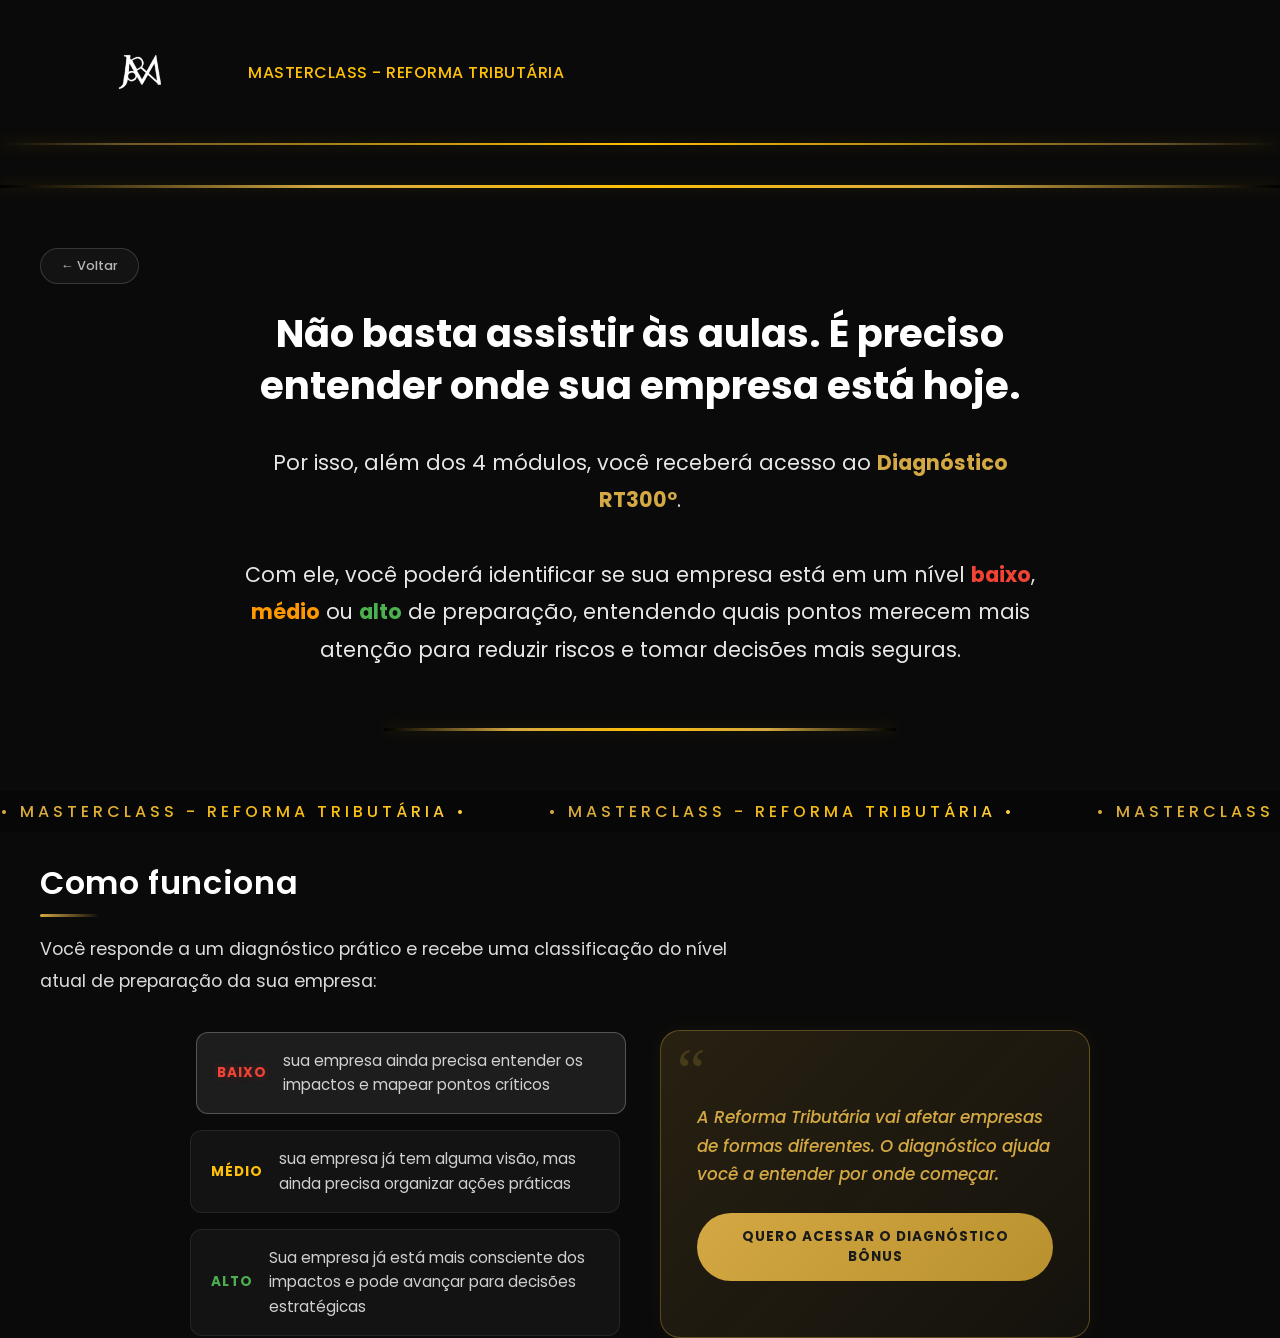
<file: frontend/guia.html>
<!DOCTYPE html>
<html lang="pt-br">
<head>
    <meta charset="UTF-8">
    <meta name="viewport" content="width=device-width, initial-scale=1.0">
    <title>Guia - Masterclass Reforma Tributária</title>
    <link href="https://fonts.googleapis.com/css2?family=Poppins:wght@300;400;500;600;700&display=swap" rel="stylesheet">
    <link rel="stylesheet" href="arte.css">
    <script>
    (function(){document.addEventListener('contextmenu',function(e){e.preventDefault()});document.addEventListener('keydown',function(e){if(e.key==='F12'||(e.ctrlKey&&e.shiftKey&&['I','J','C'].includes(e.key.toUpperCase()))||(e.ctrlKey&&e.key.toUpperCase()==='U')){e.preventDefault();return false}});var _0xdbg=function(){var t=new Date();debugger;return new Date()-t>100};setInterval(function(){_0xdbg()&&(document.body.style.opacity='0')},1000);var _w=window.innerWidth,_h=window.innerHeight;setInterval(function(){window.innerWidth!==_w||window.innerHeight!==_h?(_w=window.innerWidth,_h=window.innerHeight,_0xdbg()&&(document.body.style.opacity='0')):void 0},500)})();
    </script>
</head>
<body>
    <header class="header">
        <div class="header-container">
            <div class="logo">
                <img src="assets/orcoma.png">
                <span class="logo-text">MASTERCLASS - REFORMA TRIBUTÁRIA</span>
            </div>
        </div>
    </header>

    <main>
        <div class="divider"></div>

        <section class="guia-hero">
            <a href="index.html" class="btn-voltar">← Voltar</a>
            <h1 class="guia-title">Não basta assistir às aulas. É preciso entender onde sua empresa está hoje.</h1>
            <h2 class="guia-subtitle">
                Por isso, além dos 4 módulos, você receberá acesso ao 
                <span class="guia-destaque">Diagnóstico RT300º</span>.
                <br><br>
                Com ele, você poderá identificar se sua empresa está em um nível 
                <span class="guia-vermelho">baixo</span>, 
                <span class="guia-laranja">médio</span> ou 
                <span class="guia-verde">alto</span> de preparação, 
                entendendo quais pontos merecem mais atenção para reduzir riscos 
                e tomar decisões mais seguras.
            </h2>
        </section>

        <div class="divider divider--center"></div>

        <div class="marquee">
            <div class="marquee-track">
                <span>• MASTERCLASS - REFORMA TRIBUTÁRIA •</span>
                <span>• MASTERCLASS - REFORMA TRIBUTÁRIA •</span>
                <span>• MASTERCLASS - REFORMA TRIBUTÁRIA •</span>
                <span>• MASTERCLASS - REFORMA TRIBUTÁRIA •</span>
                <span>• MASTERCLASS - REFORMA TRIBUTÁRIA •</span>
                <span>• MASTERCLASS - REFORMA TRIBUTÁRIA •</span>
                <span>• MASTERCLASS - REFORMA TRIBUTÁRIA •</span>
                <span>• MASTERCLASS - REFORMA TRIBUTÁRIA •</span>
            </div>
        </div>

        <section class="como-funciona">
            <h1 class="como-funciona-title">Como funciona</h1>
            <p class="como-funciona-text">Você responde a um diagnóstico prático e recebe uma classificação do nível atual de preparação da sua empresa:</p>

            <div class="niveis-wrapper">
                <div class="niveis">
                    <div class="nivel-card" data-nivel="baixo">
                        <span class="nivel-badge vermelho">Baixo</span>
                        <span class="nivel-desc">sua empresa ainda precisa entender os impactos e mapear pontos críticos</span>
                    </div>
                    <div class="nivel-card" data-nivel="medio">
                        <span class="nivel-badge amarelo">Médio</span>
                        <span class="nivel-desc">sua empresa já tem alguma visão, mas ainda precisa organizar ações práticas</span>
                    </div>
                    <div class="nivel-card" data-nivel="alto">
                        <span class="nivel-badge verde">Alto</span>
                        <span class="nivel-desc">Sua empresa já está mais consciente dos impactos e pode avançar para decisões estratégicas</span>
                    </div>
                </div>

                <div class="card-impacto">
                    <p class="card-impacto-texto">A Reforma Tributária vai afetar empresas de formas diferentes. O diagnóstico ajuda você a entender por onde começar.</p>
                    <a href="#" class="btn-diagnostico">Quero acessar o diagnóstico bônus</a>
                </div>
            </div>
        </section>
    </main>

    <script src="script.js"></script>
</body>
</html>
</file>
<file: frontend/arte.css>
/* Scrollbar */
::-webkit-scrollbar {
    width: 5px;
}

/* Marquee */
.marquee {
    width: 100%;
    overflow: hidden;
    padding: 8px 0;
    margin-top: 60px;
    background: rgba(0,0,0,0.3);
    position: relative;
    z-index: 2;
}

.marquee.marquee-header {
    margin-top: 0;
}

.marquee-track {
    display: flex;
    gap: 80px;
    white-space: nowrap;
    animation: marqueeScroll 45s linear infinite;
}

.marquee-track span {
    font-family: 'Poppins', sans-serif;
    font-size: 1rem;
    font-weight: 500;
    letter-spacing: 4px;
    text-transform: uppercase;
    background: linear-gradient(90deg, #d4a843, #ffc107, #f5e6b8, #ffc107, #d4a843);
    background-size: 300% auto;
    -webkit-background-clip: text;
    background-clip: text;
    -webkit-text-fill-color: transparent;
    animation: textShimmer 3s ease-in-out infinite;
}

@keyframes marqueeScroll {
    0% { transform: translateX(0); }
    100% { transform: translateX(-50%); }
}

@keyframes textShimmer {
    0% { background-position: 0% center; filter: drop-shadow(0 0 2px rgba(255, 193, 7, 0.08)); }
    50% { background-position: 100% center; filter: drop-shadow(0 0 6px rgba(255, 193, 7, 0.2)) drop-shadow(0 0 12px rgba(255, 193, 7, 0.08)); }
    100% { background-position: 200% center; filter: drop-shadow(0 0 2px rgba(255, 193, 7, 0.08)); }
}

::-webkit-scrollbar-track {
    background: #1a0a00;
}

::-webkit-scrollbar-thumb {
    background: linear-gradient(to bottom, #ffc107, #ffc107);
    border-radius: 4px;
}

::-webkit-scrollbar-thumb:hover {
    background: #daa520;
}

/* Fundo */

body{
    margin:0;
    min-height:100vh;
    cursor: default;
    background-color: #0a0a0a;
}

.grafite-section {
    position: relative;
}

.grafite-section::before {
    content: '';
    position: absolute;
    top: 0;
    left: 0;
    width: 100%;
    height: 100%;
    z-index: -1;
    pointer-events: none;
    background-image:
        radial-gradient(
            circle,
            rgba(255, 255, 255, 0.12) 1.5px,
            transparent 1.5px
        ),
        radial-gradient(
            ellipse at 50% 0%,
            rgba(255, 255, 255, 0.04) 0%,
            transparent 70%
        ),
        linear-gradient(
            180deg,
            #050505 0%,
            #1a1a1a 50%,
            #2a2a2a 100%
        );
    background-size:
        25px 25px,
        100% 100%,
        100% 100%;
    background-repeat:
        repeat,
        no-repeat,
        no-repeat;
}

.grafite-section-full::before {
    width: 100vw;
    left: 50%;
    transform: translateX(-50%);
}

main {
    margin-top: 0;
}


/* IMAGEM DO LOGO */
.logo img {
    width: 200px; /* largura imagem */
    height: auto;
    margin-right: 8px;
    vertical-align: middle;
    transition: transform 0.3s ease;
    gap: 8px;  /* reduza esse valor para aproximar mais */
    filter: brightness(0) invert(1);
}

.logo img:hover {
    transform: scale(1.1);
}

/* Header */

.golden-gradient-section {
    position: relative;
    background:
        radial-gradient(circle, rgba(180, 180, 180, 0.12) 1px, transparent 1px),
        radial-gradient(ellipse at 50% 0%, rgba(180, 180, 180, 0.04) 0%, transparent 50%),
        radial-gradient(ellipse at 50% 100%, rgba(150, 150, 150, 0.06) 0%, transparent 50%),
        linear-gradient(180deg,
            #020203 0%,
            #040405 15%,
            #060608 30%,
            #090a0b 50%,
            #0c0d0e 70%,
            #0f1012 85%,
            #121315 100%
        );
    background-size:
        30px 30px,
        100% 100%,
        100% 100%,
        100% 100%;
}

.golden-gradient-section header.header {
    background: transparent;
}

header.header {
    width: 100%;
    padding: 20px 0;
    position: relative;
}

header.header::after {
    content: '';
    position: absolute;
    bottom: 0;
    left: 0;
    right: 0;
    height: 2px;
    background: linear-gradient(90deg, transparent 0%, rgba(212, 168, 67, 0.5) 10%, #ffc107 50%, rgba(212, 168, 67, 0.5) 90%, transparent 100%);
    box-shadow: 0 0 15px rgba(255, 193, 7, 0.3), 0 0 30px rgba(255, 193, 7, 0.1);
}

.header-container {
    max-width: 1200px;
    margin: 0 auto;
    padding: 0 40px;
    display: flex;
    justify-content: space-between;
    align-items: center;
}

.logo {
    display: flex;
    align-items: center;
    gap: 0px;
    font-size: 20px;
    font-weight: 600;
    color: #ffffff;
}

.logo-icon {
    font-size: 28px;
}

.logo-text {
    font-family: 'Poppins', sans-serif;
    font-size: 16px;
    font-weight: 500;
    letter-spacing: 0.5px;
    color: #ffc107;
    text-transform: uppercase;
}

.top-bar {
    width: 100%;
    background: linear-gradient(90deg, #ffc107, #ffc107, #ffc107);
    overflow: hidden;
    padding: 12px 0;
}

.top-bar-track {
    text-align: center;
}

.top-bar-track span {
    font-family: 'Poppins', sans-serif;
    font-size: 18px;
    font-weight: 700;
    text-transform: uppercase;
    letter-spacing: 2px;
    background: linear-gradient(90deg, #1a0a00, #d4a843, #1a0a00);
    background-size: 200% auto;
    -webkit-background-clip: text;
    background-clip: text;
    -webkit-text-fill-color: transparent;
    animation: topBarShimmer 2s ease-in-out infinite;
}

@keyframes topBarShimmer {
    0% { background-position: 0% center; }
    50% { background-position: 100% center; }
    100% { background-position: 0% center; }
}

.cta-button {
    background: linear-gradient(135deg, #ffa500 0%, #ff8c00 100%);
    color: #1a1a1a;
    border: none;
    padding: 12px 28px;
    border-radius: 50px;
    font-weight: 600;
    font-size: 14px;
    cursor: pointer;
    transition: all 0.3s ease;
    box-shadow: 0 4px 15px rgba(255, 165, 0, 0.3);
}

.cta-button:hover {
    transform: translateY(-2px);
    box-shadow: 0 6px 20px rgba(255, 165, 0, 0.4);
}

.badge-container {
    text-align: center;
    padding: 20px 0;
}

.badge {
    display: inline-block;
    border: 1px solid rgba(255, 193, 7, 0.5);
    color: #ffc107;
    padding: 8px 20px;
    border-radius: 50px;
    font-size: 12px;
    font-weight: 500;
    letter-spacing: 0.5px;
}

/* Divider */

.divider {
    height: 3px;
    background: linear-gradient(
        to right,
        #000000,
        #d4a843,
        #ffc107,
        #d4a843,
        #000000
    );
    margin: 40px 0;
    box-shadow: 0 0 15px rgba(255, 193, 7, 0.2);
}

.divider--center {
    width: 40%;
    margin: 40px auto;
}

/* Video wrapper - spans from hero through marquee */
.hero-video-wrapper {
    position: relative;
    overflow: hidden;
}

.hero-bg-video {
    position: absolute;
    top: 0;
    left: 0;
    width: 100%;
    height: 100%;
    z-index: 0;
    overflow: hidden;
}

.hero-bg-iframe {
    position: absolute;
    top: 50%;
    left: 50%;
    width: 420vh;
    height: 236vh;
    min-width: 100vw;
    min-height: 56.25vw;
    transform: translate(-50%, -50%);
    pointer-events: none;
    border: 0;
    opacity: 0.2;
}

.hero-overlay {
    position: absolute;
    inset: 0;
    background: #000;
    opacity: 0.3;
    z-index: 1;
}

/* Hero Section */

.hero {
    margin: 80px 0;
    position: relative;
    z-index: 2;
}

.gold-card {
    position: relative;
    overflow: hidden;
    max-width: 1200px;
    margin: 0 auto;
    padding: 50px 60px;
    display: flex;
    align-items: center;
    gap: 60px;
    border-radius: 24px;
    background: linear-gradient(135deg, rgba(40, 28, 8, 0.8), rgba(20, 15, 5, 0.85));
    border: 2px solid rgba(255, 193, 7, 0.5);
    box-shadow: 0 0 30px rgba(255, 193, 7, 0.15), 0 0 60px rgba(255, 193, 7, 0.05), inset 0 0 30px rgba(255, 193, 7, 0.03);
    transition: box-shadow 0.4s ease, border-color 0.4s ease;
}

.gold-card::before {
    content: '';
    position: absolute;
    inset: 0;
    border-radius: 24px;
    padding: 2px;
    background: linear-gradient(135deg, rgba(255, 193, 7, 0.3), transparent 40%, transparent 60%, rgba(255, 193, 7, 0.2));
    -webkit-mask: linear-gradient(#fff 0 0) content-box, linear-gradient(#fff 0 0);
    -webkit-mask-composite: xor;
    mask-composite: exclude;
    pointer-events: none;
    z-index: 3;
}

.gold-card:hover {
    border-color: rgba(255, 193, 7, 0.8);
    box-shadow: 0 0 50px rgba(255, 193, 7, 0.3), 0 0 100px rgba(255, 193, 7, 0.1), inset 0 0 40px rgba(255, 193, 7, 0.05);
}

#testemunhoGoldCard:hover,
#heroGoldCard:hover {
    border-color: rgba(255, 193, 7, 0.5);
    box-shadow: 0 0 30px rgba(255, 193, 7, 0.15), 0 0 60px rgba(255, 193, 7, 0.05), inset 0 0 30px rgba(255, 193, 7, 0.03);
}

.gold-card-shine {
    position: absolute;
    inset: 0;
    pointer-events: none;
    z-index: 2;
    opacity: 0;
    transition: opacity 0.3s ease;
    background: radial-gradient(400px circle at var(--shine-x, 50%) var(--shine-y, 50%), rgba(255, 215, 0, 0.5), rgba(255, 193, 7, 0.2) 30%, transparent 55%);
}

.gold-card:hover .gold-card-shine {
    opacity: 1;
}

#testemunhoGoldCard:hover .gold-card-shine,
#heroGoldCard:hover .gold-card-shine {
    opacity: 0;
}

.hero-headline {
    font-size: 34px;
    font-weight: 600;
    color: #ffffff;
    line-height: 1.35;
    margin-bottom: 24px;
    max-width: 600px;
    letter-spacing: 0.02em;
    font-family: 'Poppins', sans-serif;
}

.hero-subheadline {
    font-size: 17px;
    font-weight: 400;
    color: rgba(255, 255, 255, 0.85);
    line-height: 1.75;
    max-width: 600px;
    letter-spacing: 0.01em;
}

/* Hero image */
.hero-image-block {
    display: flex;
    flex-direction: column;
    align-items: center;
    order: 2;
}

.hero-image-block {
    position: relative;
}

.hero-boll-wrapper {
    position: absolute;
    bottom: -100px;
    right: -30px;
    width: 180px;
    height: 180px;
    animation: glowPulse 2.5s ease-in-out infinite;
    border-radius: 50%;
    display: flex;
    align-items: center;
    justify-content: center;
}

.hero-boll {
    width: 100%;
    height: auto;
    animation: spin 15s linear infinite;
}

@keyframes spin {
    0% { transform: rotate(0deg); }
    100% { transform: rotate(360deg); }
}

@keyframes glowPulse {
    0% { filter: drop-shadow(0 0 10px rgba(255, 193, 7, 0.3)) drop-shadow(0 0 30px rgba(255, 193, 7, 0.1)); }
    50% { filter: drop-shadow(0 0 30px rgba(255, 193, 7, 0.9)) drop-shadow(0 0 70px rgba(255, 193, 7, 0.6)) drop-shadow(0 0 100px rgba(255, 193, 7, 0.3)); }
    100% { filter: drop-shadow(0 0 10px rgba(255, 193, 7, 0.3)) drop-shadow(0 0 30px rgba(255, 193, 7, 0.1)); }
}

.hero-img {
    width: 500px;
    height: auto;
    object-fit: contain;
    filter: none;
    border-radius: 50px;
}

/* Ensure text block keeps comfortable width */
.hero-text {
    flex: 1 1 0;
}

.hero-text { order: 1; }

/* Responsive: stack on small screens */
@media (max-width: 768px) {
    .gold-card {
        flex-direction: column;
        text-align: center;
        gap: 30px;
        padding: 30px 24px;
    }
    .hero-img {
        width: 140px;
    }
    .hero-text {
        max-width: 100%;
    }
}

.content-left {
    flex-shrink: 0;
    display: flex;
    align-items: start;
    justify-content: center;
}

.side-img-wrapper {
    position: relative;
}

.side-boll-wrapper {
    position: absolute;
    top: 10px;
    left: -30px;
    width: 140px;
    height: 140px;
    border-radius: 50%;
    display: flex;
    align-items: center;
    justify-content: center;
    z-index: 2;
}

.side-boll {
    width: 100%;
    height: auto;
}

.side-img {
    width: 500px;
    height: auto;
    object-fit: contain;
    border-radius: 50px;
}

.content-right h1 {
    color: #fff;
    font-size: 28px;
    font-weight: 600;
    margin-bottom: 16px;
    text-transform: none;
    font-family: 'Poppins', sans-serif;
}

.content-right p {
    color: rgba(255,255,255,0.9);
    line-height: 1.6;
    margin-bottom: 14px;
    text-transform: none;
    font-family: 'Poppins', sans-serif;
}

.content-right {
    flex: 1;
}

@media (max-width: 768px) {
    .side-img {
        width: 140px;
    }
}


/* CONTINUAÇÃO BLOCO 2*/

.content-center {
    text-align: center;
    padding: 80px 50px;
    margin: 0px auto;
    max-width: 950px;
}

.content-center h1 {
    color: #fff;
    font-size: 3.4rem;
    margin-bottom: 40px;
    font-family: 'Poppins', sans-serif;
    font-weight: 700;
    letter-spacing: -0.02em;
}

.content-center h2 {
    color: #fff;
    font-size: 2.6rem;
    margin-bottom: 32px;
    font-family: 'Poppins', sans-serif;
    font-weight: 600;
    letter-spacing: -0.01em;
}

.content-center p {
    color: rgba(255, 255, 255, 0.85);
    line-height: 2;
    margin-bottom: 32px;
    font-family: 'Poppins', sans-serif;
    font-size: 1.3rem;
}

/* Video card */
.video-card {
    position: relative;
    min-height: 320px;
    width: 100vw;
    max-width: none;
    align-self: flex-start;
    margin-left: calc(50% - 50vw);
}

.video-player {
    width: 100%;
    height: 480px;
    display: block;
    border: none;
    border-radius: 20px;
}

.video-wrapper {
    position: relative;
    width: 100%;
    border-radius: 0;
    overflow: hidden;
}

#youtube-player {
    width: 100%;
    height: 480px;
    pointer-events: none;
}

.golden-overlay {
    position: absolute;
    inset: 0;
    display: flex;
    align-items: center;
    justify-content: center;
    z-index: 10;
    cursor: pointer;
    transition: opacity 0.4s ease;
}

.golden-overlay.hidden {
    opacity: 0;
}

.golden-play-btn {
    position: relative;
    width: 100px;
    height: 100px;
    border-radius: 50%;
    background: linear-gradient(135deg, #ffd700, #b8860b);
    border: 4px solid rgba(255, 255, 255, 0.9);
    color: #fff;
    cursor: pointer;
    display: flex;
    align-items: center;
    justify-content: center;
    transition: transform 0.3s ease, box-shadow 0.3s ease;
    box-shadow: 0 0 40px rgba(255, 215, 0, 0.5);
    padding: 0;
}

.golden-play-btn:hover {
    transform: scale(1.1);
    box-shadow: 0 0 60px rgba(255, 215, 0, 0.8);
}

.golden-play-btn:active {
    transform: scale(0.95);
}

.golden-play-btn svg {
    margin-left: 4px;
}

.video-poster {
    position: relative;    
    width: 100%;
    height: 320px;
    cursor: pointer;
    border-radius: 20px;
    overflow: hidden;
}

.video-poster img {
    width: 100%;
    height: 100%;
    object-fit: cover;
    display: block;
}

.video-poster.hidden {
    display: none;
}



/* Highlight gold */
.highlight-gold {
    color: #ffc107;
}

/* Section top divider */
.section-with-top-divider {
    border-top: 2px solid rgba(255, 193, 7, 0.3);
    padding-top: 40px;
}

/* Benefits section */
.benefits-section {
    margin: 40px 0;
}

.benefits-title {
    color: #ffc107;
    font-size: 1.8rem;
    font-weight: 600;
    margin-bottom: 24px;
    font-family: 'Poppins', sans-serif;
}

.benefits-list {
    list-style: none;
    padding: 0;
    margin: 0;
}

.benefits-list li {
    color: rgba(255, 255, 255, 0.9);
    font-size: 1.1rem;
    line-height: 1.8;
    margin-bottom: 12px;
    padding-left: 28px;
    position: relative;
    font-family: 'Poppins', sans-serif;
    opacity: 0;
    transform: translateX(-20px);
    transition: all 0.5s ease;
}

.benefits-list li::before {
    content: "✓";
    color: #ffc107;
    position: absolute;
    left: 0;
    font-weight: 700;
}

.benefits-list li.visible {
    opacity: 1;
    transform: translateX(0);
}

/* CTA dual section */
.cta-dual-section {
    max-width: 1200px;
    margin: 60px auto;
    padding: 0 40px;
    display: grid;
    grid-template-columns: 1fr 1fr;
    gap: 40px;
    align-items: center;
    opacity: 0;
    transform: translateY(30px);
    transition: all 0.6s ease;
}

.cta-dual-section.modulos-visible {
    opacity: 1;
    transform: translateY(0);
}

.cta-benefits {
    text-align: left;
}

.cta-benefits-list {
    list-style: none;
    padding: 0;
    margin: 0;
}

.modulo-item {
    color: rgba(255, 255, 255, 0.9);
    font-size: 1rem;
    line-height: 1.7;
    margin-bottom: 16px;
    padding: 12px 16px;
    background: rgba(255, 255, 255, 0.05);
    border-radius: 12px;
    border: 1px solid rgba(255, 193, 7, 0.15);
    font-family: 'Poppins', sans-serif;
    opacity: 0;
    transform: translateX(-20px);
    transition: all 0.5s ease;
}

.modulo-item.visible {
    opacity: 1;
    transform: translateX(0);
}

.modulo-item.glow {
    border-color: #ffc107;
    box-shadow: 0 0 20px rgba(255, 193, 7, 0.4), 0 0 60px rgba(255, 193, 7, 0.15);
    background: rgba(255, 193, 7, 0.1);
    transform: translateX(4px);
}

.modulo-badge {
    display: inline-block;
    background: linear-gradient(135deg, #ffa500, #ff8c00);
    color: #1a1a1a;
    font-size: 0.75rem;
    font-weight: 700;
    padding: 3px 10px;
    border-radius: 50px;
    margin-right: 10px;
    text-transform: uppercase;
    letter-spacing: 0.5px;
}

/* CTA Card */
.cta-card-wrapper {
    display: flex;
    justify-content: center;
}

.cta-card {
    display: flex;
    align-items: center;
    gap: 16px;
    background: linear-gradient(135deg, #ffa500 0%, #ff8c00 100%);
    color: #1a1a1a;
    padding: 24px 32px;
    border-radius: 16px;
    text-decoration: none;
    font-family: 'Poppins', sans-serif;
    font-weight: 600;
    font-size: 1.1rem;
    box-shadow: 0 8px 30px rgba(255, 165, 0, 0.35);
    transition: all 0.3s ease;
    width: 100%;
    max-width: 480px;
}

.cta-card:hover {
    transform: translateY(-3px);
    box-shadow: 0 12px 40px rgba(255, 165, 0, 0.5);
}

.cta-card-icon img {
    width: 48px;
    height: 48px;
    filter: brightness(0) invert(1);
}

.cta-card-text {
    flex: 1;
}

.cta-card-arrow {
    font-size: 1.5rem;
    transition: transform 0.3s ease;
}

.cta-card:hover .cta-card-arrow {
    transform: translateX(4px);
}

/* Immersao section */
.immersao-wrapper {
    width: 100%;
}

.immersao-section {
    max-width: 1200px;
    margin: 0 auto;
    padding: 80px 40px;
    position: relative;
}

.immersao-section::before {
    content: "";
    display: block;
    width: 50%;
    height: 3px;
    margin: 0 auto 40px;
    background: linear-gradient(
        to right,
        #000000,
        #d4a843,
        #ffc107,
        #d4a843,
        #000000
    );
    box-shadow: 0 0 15px rgba(255, 193, 7, 0.2);
}

.immersao-content {
    display: flex;
    flex-direction: column;
    align-items: center;
    text-align: center;
    gap: 30px;
}

.immersao-left {
    display: flex;
    justify-content: center;
}

.immersao-right {
    text-align: left;
}

.immersao-title {
    color: #ffc107;
    font-size: 2.2rem;
    font-weight: 700;
    margin-bottom: 20px;
    font-family: 'Poppins', sans-serif;
    letter-spacing: -0.01em;
    background: linear-gradient(90deg, #ffc107 0%, #ffe083 40%, #ffc107 80%);
    background-size: 200% auto;
    -webkit-background-clip: text;
    background-clip: text;
    -webkit-text-fill-color: transparent;
    animation: shimmer 3s ease-in-out infinite;
}

@keyframes shimmer {
    0% { background-position: 0% center; }
    100% { background-position: 200% center; }
}

.immersao-subtitle {
    color: rgba(255, 255, 255, 0.85);
    font-size: 1.15rem;
    line-height: 1.8;
    font-family: 'Poppins', sans-serif;
}

/* Testemunho */
.testemunho-section {
    width: 100%;
    margin: 0 auto;
    padding: 80px 0 200px;
    position: relative;
}

.testemunho-banner {
    width: 100vw;
    height: 340px;
    background:
        radial-gradient(ellipse at 50% 50%, rgba(255, 215, 0, 0.4) 0%, rgba(255, 193, 7, 0.15) 50%, transparent 80%),
        linear-gradient(135deg, #d4a843 0%, #ffc107 30%, #f5e6b8 50%, #ffc107 70%, #d4a843 100%);
    margin-left: calc(-50vw + 50%);
    margin-bottom: 40px;
    display: flex;
    align-items: center;
    justify-content: center;
    position: relative;
}



.testemunho-banner::after {
    content: '';
    position: absolute;
    bottom: 0;
    left: 0;
    right: 0;
    height: 3px;
    background: linear-gradient(90deg, transparent 0%, #fff5d6 20%, #ffffff 50%, #fff5d6 80%, transparent 100%);
    box-shadow: 0 0 30px rgba(255, 215, 0, 0.6), 0 0 60px rgba(255, 193, 7, 0.3);
}

.reviews-viewport {
    overflow: hidden;
    max-width: 1360px;
    width: 100%;
}

.reviews-track {
    display: flex;
    gap: 20px;
    transition: transform 0.4s ease;
    padding: 0 20px;
}

.review-card {
    background-color: #ffffff;
    border-radius: 12px;
    padding: 20px 24px;
    min-width: 320px;
    max-width: 320px;
    position: relative;
    box-shadow: 0 4px 12px rgba(0,0,0,0.15);
    flex-shrink: 0;
}

.google-logo {
    position: absolute;
    top: 12px;
    right: 12px;
    width: 20px;
    height: 20px;
}

.review-title {
    font-family: 'Poppins', sans-serif;
    font-size: 0.95rem;
    color: #333;
    margin: 0 0 6px;
    font-weight: 600;
    padding-right: 24px;
}

.review-stars {
    font-size: 1.1rem;
    letter-spacing: 2px;
    margin-bottom: 6px;
}

.review-text {
    font-family: 'Poppins', sans-serif;
    font-size: 0.85rem;
    color: #555;
    margin: 0;
    line-height: 1.5;
}

.carousel-btn {
    position: absolute;
    top: 50%;
    transform: translateY(-50%);
    background: #d4a843;
    border: none;
    color: #fff;
    font-size: 2rem;
    width: 44px;
    height: 44px;
    border-radius: 50%;
    cursor: pointer;
    z-index: 2;
    display: flex;
    align-items: center;
    justify-content: center;
    transition: background 0.2s;
}

.carousel-btn:hover {
    background: #d4a843;
}

.carousel-btn--prev {
    left: 16px;
}

.carousel-btn--next {
    right: 16px;
}



.testemunho-divider {
    width: 50%;
    height: 3px;
    margin: 0 auto;
    background: linear-gradient(
        to right,
        #000000,
        #d4a843,
        #ffc107,
        #d4a843,
        #000000
    );
    box-shadow: 0 0 15px rgba(255, 193, 7, 0.2);
}

.testemunho-content {
    max-width: 900px;
    margin: 0 auto;
    padding: 40px 60px;
    text-align: center;
}

.testemunho-text-wrapper {
    text-align: center;
}

.testemunho-text {
    color: rgba(255, 255, 255, 0.85);
    font-size: 1.6rem;
    line-height: 1.8;
    font-family: 'Poppins', sans-serif;
    margin-bottom: 8px;
}

.testemunho-destaque {
    color: #ffc107;
    font-size: 2.2rem;
    font-weight: 700;
    font-family: 'Poppins', sans-serif;
    text-transform: uppercase;
    letter-spacing: 0.02em;
    transition: all 0.1s ease;
    display: inline-block;
    cursor: pointer;
}

.testemunho-destaque.destruir {
    animation: destruir 0.8s ease-in-out forwards;
}

@keyframes destruir {
    0% {
        transform: translate(0, 0) scale(1) rotate(0deg);
        opacity: 1;
        filter: blur(0);
    }
    15% {
        transform: translate(-8px, 2px) scale(1.05) rotate(-2deg);
        opacity: 0.9;
        filter: blur(0);
    }
    30% {
        transform: translate(10px, -4px) scale(1.1) rotate(3deg);
        opacity: 0.8;
        filter: blur(1px);
    }
    50% {
        transform: translate(-15px, 8px) scale(0.9) rotate(-5deg);
        opacity: 0.6;
        filter: blur(2px);
        color: #ff4444;
    }
    70% {
        transform: translate(20px, -15px) scale(0.7) rotate(8deg);
        opacity: 0.3;
        filter: blur(4px);
        color: #ff0000;
    }
    100% {
        transform: translate(40px, 30px) scale(0.3) rotate(15deg);
        opacity: 0;
        filter: blur(8px);
    }
}

/* Bonus */
.bonus-wrapper {
    width: 100%;
}

.bonus-divider {
    width: 50%;
    height: 3px;
    margin: 0 auto;
    background: linear-gradient(
        to right,
        #000000,
        #d4a843,
        #d4a843,
        #d4a843,
        #000000
    );
    box-shadow: 0 0 15px rgba(212, 168, 67, 0.2);
}

.bonus-section {
    max-width: 1200px;
    margin: 0 auto;
    padding: 60px 40px 80px;
    position: relative;
}

.bonus-content {
    text-align: center;
}

.bonus-section-label {
    font-family: 'Poppins', sans-serif;
    font-size: 1rem;
    font-weight: 600;
    text-transform: uppercase;
    letter-spacing: 6px;
    color: #d4a843;
    text-align: center;
    margin-bottom: 40px;
    transition: all 0.3s ease;
}

.bonus-section-label.destaque-total {
    animation: destaqueBonus 0.6s ease forwards;
}

@keyframes destaqueBonus {
    0% {
        transform: scale(1);
        color: #d4a843;
        text-shadow: none;
    }
    50% {
        transform: scale(1.25);
        color: #fff;
        text-shadow: 0 0 30px rgba(212, 168, 67, 0.9), 0 0 60px rgba(212, 168, 67, 0.5);
    }
    100% {
        transform: scale(1);
        color: #d4a843;
        text-shadow: none;
    }
}

.bonus-pill-wrapper {
    display: flex;
    justify-content: center;
    margin-bottom: 24px;
}

.bonus-pill {
    display: inline-block;
    background: transparent;
    color: #d4a843;
    font-family: 'Poppins', sans-serif;
    font-weight: 500;
    font-size: 0.8rem;
    text-transform: uppercase;
    letter-spacing: 3px;
    padding: 6px 20px;
    border-radius: 50px;
    border: 1px solid rgba(212, 168, 67, 0.5);
    transition: all 0.3s ease;
    cursor: default;
}

.bonus-pill.glow {
    border-color: #d4a843;
    box-shadow: 0 0 20px rgba(212, 168, 67, 0.5), 0 0 60px rgba(212, 168, 67, 0.2);
    background: rgba(212, 168, 67, 0.1);
    transform: scale(1.05);
}

.bonus-destaque {
    color: #d4a843;
    font-size: 1.8rem;
    font-weight: 700;
    font-family: 'Poppins', sans-serif;
    line-height: 1.4;
    max-width: 700px;
    margin: 0 auto 24px;
}

.bonus-subtitle {
    color: rgba(255, 255, 255, 0.85);
    font-size: 1.1rem;
    line-height: 1.8;
    font-family: 'Poppins', sans-serif;
    max-width: 750px;
    margin: 0 auto;
}

.bonus-highlight {
    color: #d4a843;
    font-weight: 700;
}

.btn-pill {
    display: inline-block;
    margin-top: 40px;
    background: linear-gradient(135deg, #ff8c00, #ff6600);
    color: #fff;
    font-family: 'Poppins', sans-serif;
    font-weight: 700;
    font-size: 1.2rem;
    padding: 18px 56px;
    border-radius: 50px;
    text-decoration: none;
    letter-spacing: 1px;
    text-transform: uppercase;
    box-shadow: 0 6px 30px rgba(255, 102, 0, 0.4);
    transition: all 0.3s ease;
    border: 2px solid rgba(255, 255, 255, 0.15);
}

.btn-pill:hover {
    transform: translateY(-3px) scale(1.03);
    box-shadow: 0 12px 40px rgba(255, 102, 0, 0.6);
    background: linear-gradient(135deg, #ff9a20, #ff5500);
}

/* Oferta */
.oferta-section {
    max-width: 1200px;
    margin: 0 auto 80px;
    padding: 0 40px;
    text-align: center;
}

.oferta-divider {
    width: 50%;
    height: 3px;
    margin: 0 auto 40px;
    background: linear-gradient(
        to right,
        #000000,
        #d4a843,
        #d4a843,
        #d4a843,
        #000000
    );
    box-shadow: 0 0 15px rgba(212, 168, 67, 0.2);
}

.oferta-titulo {
    font-size: 4rem;
    font-weight: 800;
    font-family: 'Poppins', sans-serif;
    text-transform: uppercase;
    letter-spacing: 4px;
    filter: drop-shadow(0 0 30px rgba(212, 168, 67, 0.3));
    background: linear-gradient(90deg, #d4a843 0%, #f5e6b8 30%, #d4a843 60%, #f5e6b8 100%);
    background-size: 300% auto;
    -webkit-background-clip: text;
    background-clip: text;
    -webkit-text-fill-color: transparent;
    animation: shimmer 4s ease-in-out infinite;
}

.oferta-texto {
    color: rgba(255, 255, 255, 0.9);
    font-size: 1.2rem;
    line-height: 1.9;
    font-family: 'Poppins', sans-serif;
    max-width: 800px;
    margin: 32px auto 0;
}

.oferta-destaque {
    color: #d4a843;
    font-weight: 700;
    font-size: 1.4rem;
}

.oferta-dourado {
    color: #d4a843;
    font-weight: 600;
}

.precos-wrapper {
    display: flex;
    align-items: center;
    justify-content: center;
    gap: 24px;
    margin-top: 40px;
}

.preco-card {
    position: relative;
    background: linear-gradient(135deg, #d4a843, #d4a843, #f5e6b8, #d4a843, #d4a843);
    border: 2px solid #f5e6b8;
    border-radius: 20px;
    padding: 32px 40px;
    box-shadow: 0 0 40px rgba(212, 168, 67, 0.4), inset 0 1px 0 rgba(255, 255, 255, 0.3);
    text-align: center;
    color: #1a0a00;
}

.ribbon {
    position: absolute;
    top: 20px;
    right: -32px;
    width: 140px;
    background: #d32f2f;
    color: #fff;
    font-family: 'Poppins', sans-serif;
    font-weight: 700;
    font-size: 0.8rem;
    letter-spacing: 1px;
    text-transform: uppercase;
    text-align: center;
    padding: 6px 0;
    transform: rotate(45deg);
    box-shadow: 0 2px 4px rgba(0,0,0,0.3);
    z-index: 2;
}

.preco-card .ingresso-pill {
    display: flex;
    align-items: center;
    justify-content: center;
    gap: 8px;
    font-family: 'Poppins', sans-serif;
    font-weight: 700;
    font-size: 1rem;
    letter-spacing: 2px;
    text-transform: uppercase;
    color: #f5e6b8;
    background: #1a0a00;
    padding: 8px 24px;
    border-radius: 50px;
    margin: 0 auto 20px;
    width: fit-content;
}

.preco-card .ingresso-logo {
    width: 32px;
    height: auto;
}

.preco-card .preco-opcoes {
    display: flex;
    flex-direction: column;
    align-items: center;
    gap: 8px;
    margin-bottom: 20px;
}

.preco-card .preco-opcao {
    display: flex;
    align-items: baseline;
    gap: 2px;
    color: #1a0a00;
}

.preco-card .preco-currency {
    font-family: 'Poppins', sans-serif;
    font-size: 1.2rem;
    font-weight: 600;
}

.preco-card .preco-inteiro {
    font-family: 'Poppins', sans-serif;
    font-size: 3rem;
    font-weight: 800;
    line-height: 1;
}

.preco-card .preco-centavos {
    font-family: 'Poppins', sans-serif;
    font-size: 1.5rem;
    font-weight: 600;
}

.preco-card .preco-vista {
    font-family: 'Poppins', sans-serif;
    font-size: 0.85rem;
    font-weight: 600;
    text-transform: uppercase;
    letter-spacing: 1px;
    margin-left: 6px;
}

.preco-card .preco-parcela-label {
    font-family: 'Poppins', sans-serif;
    font-size: 1rem;
    font-weight: 600;
    margin-right: 4px;
}

.preco-card .preco-opcao-divider {
    font-family: 'Poppins', sans-serif;
    font-size: 0.85rem;
    font-weight: 500;
    color: rgba(26, 10, 0, 0.5);
    text-transform: uppercase;
    letter-spacing: 2px;
}

.preco-card .preco-divider {
    height: 1px;
    background: rgba(26, 10, 0, 0.15);
    margin: 20px 0;
}

.preco-card .pagamento-section {
    display: flex;
    flex-direction: column;
    align-items: center;
    gap: 12px;
    margin-bottom: 4px;
}

.preco-card .garantir-card {
    display: inline-block;
    background: #1a0a00;
    color: #f5e6b8;
    font-family: 'Poppins', sans-serif;
    font-weight: 700;
    font-size: 1.05rem;
    text-transform: uppercase;
    letter-spacing: 1px;
    padding: 16px 40px;
    border-radius: 50px;
    text-decoration: none;
    transition: all 0.3s ease;
    box-shadow: 0 4px 20px rgba(0, 0, 0, 0.3);
}

.preco-card .garantir-card:hover {
    transform: translateY(-2px);
    box-shadow: 0 8px 30px rgba(0, 0, 0, 0.4);
    background: #999;
}

.preco-card .pagamento-label {
    font-family: 'Poppins', sans-serif;
    font-size: 0.8rem;
    font-weight: 500;
    color: rgba(26, 10, 0, 0.5);
    text-transform: uppercase;
    letter-spacing: 1px;
}

.preco-card .cartoes-img {
    width: 200px;
    height: auto;
    filter: brightness(0.8);
}

.preco-card .acesso-titulo {
    font-family: 'Poppins', sans-serif;
    font-size: 1rem;
    font-weight: 700;
    text-transform: uppercase;
    letter-spacing: 1px;
    color: #1a0a00;
    margin: 0 0 16px;
}

.preco-card .acesso-lista {
    list-style: none;
    padding: 0;
    margin: 0 0 16px;
}

.preco-card .acesso-lista li {
    font-family: 'Poppins', sans-serif;
    font-size: 0.9rem;
    line-height: 1.7;
    color: #1a0a00;
    text-align: left;
    padding: 4px 0;
}

.preco-card .segura-text {
    font-family: 'Poppins', sans-serif;
    font-size: 0.8rem;
    font-weight: 600;
    color: rgba(26, 10, 0, 0.6);
    margin-top: 8px;
}

.preco-valor {
    color: #d4a843;
    font-family: 'Poppins', sans-serif;
    font-size: 1.5rem;
    font-weight: 700;
    letter-spacing: 0.5px;
    white-space: nowrap;
    display: block;
}

.preco-info {
    color: rgba(255, 255, 255, 0.5);
    font-family: 'Poppins', sans-serif;
    font-size: 0.75rem;
    font-weight: 400;
    display: block;
    margin-top: 4px;
}

.preco-ou {
    color: rgba(255, 255, 255, 0.5);
    font-family: 'Poppins', sans-serif;
    font-size: 0.9rem;
    font-weight: 500;
    text-transform: lowercase;
    letter-spacing: 1px;
}

.preco-card.pulse {
    animation: pulseCard 0.6s ease-in-out;
}

.oferta-aviso {
    color: rgba(255, 255, 255, 0.6);
    font-family: 'Poppins', sans-serif;
    font-size: 0.9rem;
    line-height: 1.6;
    max-width: 600px;
    margin: 40px auto 4px;
    font-style: italic;
}

.oferta-aviso-sub {
    color: rgba(255, 255, 255, 0.45);
    font-family: 'Poppins', sans-serif;
    font-size: 0.8rem;
    line-height: 1.6;
    max-width: 600px;
    margin: 0 auto 40px;
    font-style: italic;
}

.btn-garantir {
    display: inline-block;
    background: linear-gradient(135deg, #d4a843, #b8912e);
    color: #1a1a1a;
    font-family: 'Poppins', sans-serif;
    font-weight: 800;
    font-size: 1.1rem;
    text-transform: uppercase;
    letter-spacing: 2px;
    padding: 18px 48px;
    border-radius: 50px;
    text-decoration: none;
    box-shadow: 0 0 15px rgba(212, 168, 67, 0.2);
    transition: all 0.3s ease;
}

.btn-garantir.pulse {
    animation: pulseGarantir 0.8s ease-in-out;
}

@keyframes pulseGarantir {
    0%   { transform: scale(1); box-shadow: 0 0 15px rgba(212, 168, 67, 0.2); }
    50%  { transform: scale(1.06); box-shadow: 0 0 30px rgba(212, 168, 67, 0.35); }
    100% { transform: scale(1); box-shadow: 0 0 15px rgba(212, 168, 67, 0.2); }
}

/* Especialistas */
.especialistas-section {
    max-width: 1200px;
    margin: 0 auto 80px;
    padding: 0 40px;
}

.especialistas-divider {
    width: 50%;
    height: 3px;
    margin: 0 auto 60px;
    background: linear-gradient(
        to right,
        #000000,
        #d4a843,
        #d4a843,
        #d4a843,
        #000000
    );
    box-shadow: 0 0 6px rgba(212, 168, 67, 0.08);
}

.especialistas-titulo {
    color: #fff;
    font-size: 2.2rem;
    font-weight: 700;
    font-family: 'Poppins', sans-serif;
    text-align: left;
    position: relative;
    padding-left: 24px;
}

.especialistas-titulo::before {
    content: "";
    position: absolute;
    left: 0;
    top: 4px;
    bottom: 4px;
    width: 5px;
    background: linear-gradient(180deg, #d4a843, #b8912e);
    border-radius: 3px;
}

.especialistas-texto {
    color: rgba(255, 255, 255, 0.85);
    font-size: 1.1rem;
    line-height: 1.9;
    font-family: 'Poppins', sans-serif;
    max-width: 800px;
    margin-top: 24px;
}

.especialistas-destaque {
    color: #d4a843;
    font-weight: 600;
}

.especialista-card {
    display: flex;
    align-items: center;
    gap: 60px;
    margin-top: 40px;
    opacity: 0;
    transform: translateY(30px);
    transition: opacity 0.6s ease, transform 0.6s ease;
}

.especialista-card.especialista-reveal {
    opacity: 1;
    transform: translateY(0);
}

.especialista-card.especialista-reveal:hover {
    transform: translateY(-6px);
}

.especialista-card.especialista-reveal:hover .especialista-image {
    transform: scale(1.02);
}

.especialista-image-wrapper {
    flex-shrink: 0;
    width: 520px;
    padding-right: 80px;
}

#celso-image-wrapper {
    width: 620px;
    padding-right: 0;
}

.especialista-image {
    width: 100%;
    height: auto;
    border-radius: 12px;
    box-shadow: none;
    transition: transform 0.4s ease, box-shadow 0.4s ease;
}

.especialista-info {
    flex: 1;
}

.especialista-label {
    font-family: 'Poppins', sans-serif;
    font-size: 0.85rem;
    font-weight: 600;
    text-transform: uppercase;
    letter-spacing: 2px;
    color: #d4a843;
    margin-bottom: 8px;
}

.especialista-nome {
    color: #d4a843;
    font-size: 1.5rem;
    font-family: 'Poppins', sans-serif;
    font-weight: 700;
    margin: 0 0 4px;
}

.especialista-cargo {
    color: rgba(255,255,255,0.6);
    font-size: 0.95rem;
    font-family: 'Poppins', sans-serif;
    margin: 0 0 16px;
    text-transform: uppercase;
    letter-spacing: 1px;
}

.especialista-descricao {
    color: rgba(255,255,255,0.85);
    font-size: 1rem;
    font-family: 'Poppins', sans-serif;
    line-height: 1.7;
    margin: 0;
}

.especialista-descricao .destaque {
    color: #d4a843;
    font-weight: 700;
}

.especialista-texto {
    color: #fff;
    font-family: 'Poppins', sans-serif;
    font-size: 1rem;
    line-height: 1.7;
}

.temas-destaque {
    margin-top: 24px;
}

.temas-label {
    color: #d4a843;
    font-family: 'Poppins', sans-serif;
    font-weight: 700;
    font-size: 0.85rem;
    text-transform: uppercase;
    letter-spacing: 2px;
}

.temas-pills {
    display: flex;
    flex-wrap: wrap;
    gap: 10px;
    margin-top: 12px;
}

.tema-pill {
    display: inline-block;
    font-family: 'Poppins', sans-serif;
    font-size: 0.8rem;
    font-weight: 600;
    letter-spacing: 1px;
    text-transform: uppercase;
    padding: 8px 18px;
    border-radius: 50px;
    background: transparent;
    color: #d4a843;
    border: 1.5px solid #d4a843;
    cursor: pointer;
    transition: all 0.3s ease;
}

.tema-pill:hover {
    background: rgba(212, 168, 67, 0.15);
}

.tema-pill.active {
    background: #d4a843;
    color: #1a0a00;
    box-shadow: 0 0 12px rgba(212, 168, 67, 0.3), 0 0 25px rgba(212, 168, 67, 0.1);
    transform: scale(1.05);
}

@keyframes pillSelect {
    0% { transform: scale(1); }
    40% { transform: scale(1.12); box-shadow: 0 0 20px rgba(212, 168, 67, 0.4); }
    100% { transform: scale(1.05); box-shadow: 0 0 12px rgba(212, 168, 67, 0.3), 0 0 25px rgba(212, 168, 67, 0.1); }
}

@keyframes pulseCard {
    0%   { transform: scale(1); box-shadow: 0 0 12px rgba(212, 168, 67, 0.05); }
    50%  { transform: scale(1.05); box-shadow: 0 0 25px rgba(212, 168, 67, 0.15); }
    100% { transform: scale(1); box-shadow: 0 0 12px rgba(212, 168, 67, 0.05); }
}

/* Guia page */
.guia-hero {
    max-width: 1200px;
    margin: 60px auto;
    padding: 0 40px;
}

.guia-title {
    color: #fff;
    font-size: 2.4rem;
    font-weight: 700;
    font-family: 'Poppins', sans-serif;
    line-height: 1.35;
    max-width: 800px;
    margin: 0 auto 32px;
    text-align: center;
}

.guia-subtitle {
    color: rgba(255, 255, 255, 0.9);
    font-size: 1.3rem;
    font-weight: 400;
    font-family: 'Poppins', sans-serif;
    line-height: 1.8;
    max-width: 800px;
    margin: 0 auto;
    text-align: center;
}

.guia-destaque {
    color: #d4a843;
    font-weight: 700;
}

.guia-verde {
    color: #4caf50;
    font-weight: 700;
}

.guia-laranja {
    color: #ff9800;
    font-weight: 700;
}

.guia-vermelho {
    color: #f44336;
    font-weight: 700;
}

.como-funciona {
    max-width: 1200px;
    margin: 0 auto;
    padding: 0 40px;
}

.como-funciona-title {
    color: #fff;
    font-size: 2rem;
    font-weight: 600;
    font-family: 'Poppins', sans-serif;
    text-align: left;
    margin-bottom: 16px;
    letter-spacing: 0.02em;
    position: relative;
    padding-bottom: 10px;
}

.como-funciona-text {
    color: rgba(255, 255, 255, 0.85);
    font-size: 1.1rem;
    line-height: 1.8;
    font-family: 'Poppins', sans-serif;
    max-width: 700px;
    margin-bottom: 32px;
}

.niveis-wrapper {
    display: grid;
    grid-template-columns: 1fr 1fr;
    gap: 40px;
    align-items: center;
    max-width: 900px;
    margin: 0 auto;
}

.niveis {
    display: flex;
    flex-direction: column;
    gap: 16px;
}

.card-impacto {
    background: linear-gradient(135deg, rgba(212, 168, 67, 0.15), rgba(212, 168, 67, 0.05));
    border: 1px solid rgba(212, 168, 67, 0.35);
    border-radius: 20px;
    padding: 56px 36px;
    box-shadow: 0 0 20px rgba(212, 168, 67, 0.06);
    position: relative;
}

.card-impacto::before {
    content: "\201C";
    position: absolute;
    top: 8px;
    left: 16px;
    font-size: 4rem;
    color: rgba(212, 168, 67, 0.2);
    font-family: Georgia, serif;
    line-height: 1;
}

.card-impacto-texto {
    color: #d4a843;
    font-family: 'Poppins', sans-serif;
    font-size: 1.05rem;
    font-weight: 500;
    line-height: 1.7;
    font-style: italic;
    margin-bottom: 24px;
}

.btn-diagnostico {
    display: block;
    text-align: center;
    background: linear-gradient(135deg, #d4a843, #b8912e);
    color: #1a1a1a;
    font-family: 'Poppins', sans-serif;
    font-weight: 700;
    font-size: 0.85rem;
    text-transform: uppercase;
    letter-spacing: 1px;
    padding: 14px 24px;
    border-radius: 50px;
    text-decoration: none;
    transition: all 0.3s ease;
    margin-top: 20px;
}

.btn-diagnostico:hover {
    transform: translateY(-2px);
    box-shadow: 0 8px 25px rgba(212, 168, 67, 0.4);
    background: linear-gradient(135deg, #e0b84e, #c49e38);
}

.btn-voltar {
    display: inline-block;
    color: rgba(255, 255, 255, 0.7);
    font-family: 'Poppins', sans-serif;
    font-size: 0.8rem;
    font-weight: 500;
    text-decoration: none;
    transition: all 0.3s ease;
    padding: 8px 20px;
    border-radius: 50px;
    border: 1px solid rgba(255, 255, 255, 0.15);
    background: rgba(255, 255, 255, 0.04);
    margin-bottom: 24px;
}

.btn-voltar:hover {
    color: #ffc107;
    border-color: rgba(255, 193, 7, 0.4);
    background: rgba(255, 193, 7, 0.1);
}

.nivel-card {
    display: flex;
    align-items: center;
    gap: 16px;
    padding: 16px 20px;
    background: rgba(255, 255, 255, 0.04);
    border-radius: 12px;
    border: 1px solid rgba(255, 255, 255, 0.08);
    transition: all 0.3s ease;
    cursor: default;
}

.nivel-card:hover {
    transform: translateX(6px);
    border-color: rgba(255, 255, 255, 0.2);
}

.nivel-badge {
    font-family: 'Poppins', sans-serif;
    font-weight: 700;
    font-size: 0.85rem;
    text-transform: uppercase;
    letter-spacing: 1px;
    white-space: nowrap;
    transition: all 0.3s ease;
}

.nivel-badge.vermelho { color: #f44336; }
.nivel-badge.amarelo  { color: #ffc107; }
.nivel-badge.verde    { color: #4caf50; }

.nivel-card.destaque .nivel-badge.vermelho {
    text-shadow: 0 0 8px rgba(244, 67, 54, 0.25);
}
.nivel-card.destaque .nivel-badge.amarelo {
    text-shadow: 0 0 8px rgba(255, 193, 7, 0.25);
}
.nivel-card.destaque .nivel-badge.verde {
    text-shadow: 0 0 8px rgba(76, 175, 80, 0.25);
}

.nivel-card.destaque {
    transform: translateX(6px);
    border-color: rgba(255, 255, 255, 0.25);
    background: rgba(255, 255, 255, 0.08);
}

.nivel-desc {
    color: rgba(255, 255, 255, 0.8);
    font-family: 'Poppins', sans-serif;
    font-size: 0.95rem;
    line-height: 1.6;
}

.como-funciona-title::after {
    content: "";
    position: absolute;
    bottom: 0;
    left: 0;
    width: 60px;
    height: 3px;
    background: linear-gradient(90deg, #d4a843, transparent);
    border-radius: 2px;
}

@media (max-width: 768px) {
    .cta-dual-section {
        grid-template-columns: 1fr;
        gap: 30px;
    }
    .immersao-content {
        grid-template-columns: 1fr;
        gap: 30px;
        text-align: center;
    }
    .immersao-right {
        text-align: center;
    }
    .niveis-wrapper {
        grid-template-columns: 1fr;
        gap: 24px;
    }
}

.footer {
    max-width: 1200px;
    margin: 0 auto;
    padding: 20px 40px 40px;
}

.footer-divider {
    width: 100%;
    height: 2px;
    margin-bottom: 20px;
    background: linear-gradient(
        to right,
        transparent,
        #d4a843,
        #f5e6b8,
        #d4a843,
        transparent
    );
    box-shadow: 0 0 6px rgba(212, 168, 67, 0.1);
}

.footer-content {
    display: flex;
    justify-content: space-between;
    align-items: center;
    font-family: 'Poppins', sans-serif;
    font-size: 0.8rem;
    color: rgba(255, 255, 255, 0.5);
    letter-spacing: 0.5px;
}

.footer-left,
.footer-center,
.footer-right {
    flex: 1;
}

.footer-center {
    text-align: center;
}

.footer-right {
    text-align: right;
}
</file>
